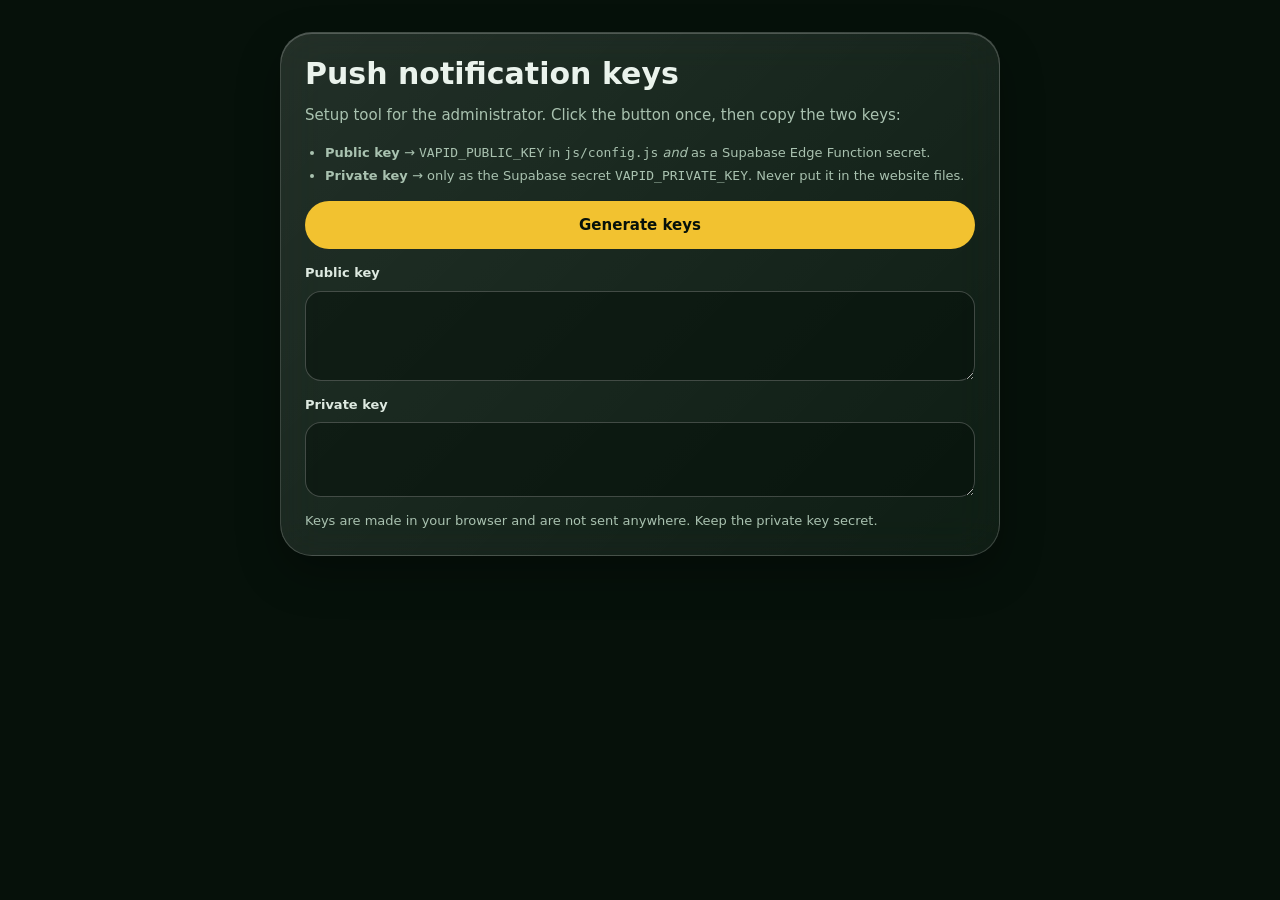
<file: public/tools/vapid.html>
<!doctype html>
<html lang="en">
<head>
<meta charset="utf-8">
<meta name="viewport" content="width=device-width, initial-scale=1">
<meta name="robots" content="noindex">
<title>Push notification keys · Senior UNO Values</title>
<link rel="stylesheet" href="../css/style.css">
</head>
<body style="padding: 32px 16px">
<main class="panel glass" style="max-width: 720px; margin: 0 auto">
  <h1 style="font-size: 30px">Push notification keys</h1>
  <p class="muted">Setup tool for the administrator. Click the button once, then copy the two keys:</p>
  <ul class="small muted" style="margin: 0; padding-left: 20px; line-height: 1.8">
    <li><b>Public key</b> → <code>VAPID_PUBLIC_KEY</code> in <code>js/config.js</code> <i>and</i> as a Supabase Edge Function secret.</li>
    <li><b>Private key</b> → only as the Supabase secret <code>VAPID_PRIVATE_KEY</code>. Never put it in the website files.</li>
  </ul>
  <button class="btn btn-gold" type="button" id="gen">Generate keys</button>
  <label class="label">Public key<textarea class="field" id="pub" readonly style="min-height: 90px"></textarea></label>
  <label class="label">Private key<textarea class="field" id="priv" readonly style="min-height: 60px"></textarea></label>
  <p class="small muted">Keys are made in your browser and are not sent anywhere. Keep the private key secret.</p>
</main>
<script>
function b64url(bytes) {
  let s = ''; bytes.forEach(function (b) { s += String.fromCharCode(b); });
  return btoa(s).replace(/\+/g, '-').replace(/\//g, '_').replace(/=+$/, '');
}
document.getElementById('gen').addEventListener('click', async function () {
  const kp = await crypto.subtle.generateKey({ name: 'ECDSA', namedCurve: 'P-256' }, true, ['sign', 'verify']);
  const raw = new Uint8Array(await crypto.subtle.exportKey('raw', kp.publicKey));
  const jwk = await crypto.subtle.exportKey('jwk', kp.privateKey);
  document.getElementById('pub').value = b64url(raw);
  document.getElementById('priv').value = jwk.d;
});
</script>
</body>
</html>
</file>
<file: public/css/style.css>
/* =====================================================================
   SENIOR UNO VALUES — shared styles (liquid glass, school colors)
   ===================================================================== */
:root {
  --bg: #06110A;
  --bg-2: #0B1A10;
  --text: #EAF3EC;
  --text-2: #CFE0D3;
  --muted: #A9C2B0;
  --muted-2: #8FA897;
  --green: #1F8A3F;
  --green-2: #126A2E;
  --leaf: #3FBF5F;
  --lime: #9BE04A;
  --gold: #F2C230;
  --orange: #F07A2A;
  --ao: #5FD37A; --so: #F2C230; --ro: #F59A4A; --no: #F06A6A;
  --glass-1: rgba(255,255,255,.13);
  --glass-2: rgba(255,255,255,.05);
  --line: rgba(255,255,255,.18);
  --radius: 28px;
  --font-display: 'Outfit', system-ui, sans-serif;
  --font-body: 'Plus Jakarta Sans', system-ui, sans-serif;
}

* { box-sizing: border-box; }
html { -webkit-text-size-adjust: 100%; }
html, body { overflow-x: hidden; }
@supports (overflow: clip) { html, body { overflow-x: clip; } }
body {
  margin: 0; background: var(--bg); color: var(--text);
  font-family: var(--font-body); font-size: 15px; line-height: 1.5;
  -webkit-font-smoothing: antialiased;
}
a { color: #B8EE7C; }
a:hover { color: var(--gold); }
img { max-width: 100%; }
h1, h2, h3 { font-family: var(--font-display); margin: 0; line-height: 1.1; }
p { margin: 0; }
button, input, select, textarea { font: inherit; color: inherit; }
:focus-visible { outline: 3px solid var(--gold); outline-offset: 2px; }
.sr-only { position: absolute; width: 1px; height: 1px; overflow: hidden; clip: rect(0 0 0 0); white-space: nowrap; }
[hidden] { display: none !important; }

/* ---------- Glass ---------- */
.glass {
  background: linear-gradient(135deg, var(--glass-1), var(--glass-2));
  border: 1px solid var(--line);
  box-shadow: inset 0 1px 0 rgba(255,255,255,.22), 0 18px 44px rgba(0,0,0,.3);
  backdrop-filter: blur(22px) saturate(150%);
  -webkit-backdrop-filter: blur(22px) saturate(150%);
}
/* Lighter look for low-power phones / reduced transparency */
@media (prefers-reduced-transparency: reduce) {
  .glass { backdrop-filter: none; -webkit-backdrop-filter: none; background: rgba(20,38,26,.94); }
}
html.lite .glass { backdrop-filter: none; -webkit-backdrop-filter: none; background: rgba(20,38,26,.94); }

.blob { position: absolute; border-radius: 50%; filter: blur(30px); pointer-events: none; z-index: 0; }
.blob.green { background: radial-gradient(circle, rgba(63,191,95,.3), transparent 65%); }
.blob.gold { background: radial-gradient(circle, rgba(242,194,48,.22), transparent 65%); }

.grad-text {
  background: linear-gradient(100deg, #3FBF5F 0%, #9BE04A 45%, #F2C230 100%);
  -webkit-background-clip: text; background-clip: text; color: transparent;
}
.eyebrow { font-size: 13px; font-weight: 700; letter-spacing: .14em; text-transform: uppercase; color: var(--lime); }
.muted { color: var(--muted); }
.small { font-size: 13px; }

/* ---------- Buttons ---------- */
.btn {
  display: inline-flex; align-items: center; justify-content: center; gap: 8px;
  min-height: 48px; padding: 0 24px; border-radius: 999px; border: none;
  font-weight: 700; font-size: 15px; text-decoration: none; cursor: pointer;
  transition: transform .15s ease, filter .15s ease, background .15s ease;
  white-space: nowrap;
}
.btn:hover { filter: brightness(1.08); }
.btn:active { transform: scale(.98); }
.btn:disabled { opacity: .5; cursor: not-allowed; filter: none; transform: none; }
.btn-primary { background: linear-gradient(135deg, var(--green), var(--green-2)); color: #fff; box-shadow: 0 10px 28px rgba(31,138,63,.4), inset 0 1px 0 rgba(255,255,255,.3); }
.btn-primary:hover { color: #fff; }
.btn-gold { background: var(--gold); color: #06110A; }
.btn-gold:hover { color: #06110A; }
.btn-light { background: rgba(255,255,255,.92); color: #06110A; }
.btn-light:hover { color: #06110A; }
.btn-ghost { background: rgba(255,255,255,.08); color: var(--text); border: 1px solid rgba(255,255,255,.22); }
.btn-ghost:hover { color: var(--text); }
.btn-warn { background: rgba(240,122,42,.14); color: #FFC29A; border: 1px solid rgba(240,122,42,.6); }
.btn-sm { min-height: 40px; padding: 0 16px; font-size: 13px; }
.btn-block { width: 100%; }
.icon-btn {
  width: 48px; height: 48px; border-radius: 50%; border: none; background: transparent;
  display: inline-flex; align-items: center; justify-content: center; color: #DDE9E0; cursor: pointer; position: relative; text-decoration: none;
}
.icon-btn.active { background: var(--gold); color: #06110A; }
.icon-btn .dot { position: absolute; top: 9px; right: 10px; width: 10px; height: 10px; border-radius: 50%; background: var(--orange); border: 2px solid var(--bg-2); }

/* ---------- Pills / badges ---------- */
.pill { display: inline-flex; align-items: center; gap: 6px; padding: 6px 12px; border-radius: 999px; font-size: 12px; font-weight: 700; white-space: nowrap; }
.pill.open { background: rgba(95,211,122,.16); color: #A6F0B6; }
.pill.closed { background: rgba(255,255,255,.1); color: #C9D6CD; }
.pill.warn { background: rgba(240,122,42,.18); color: #FFB98A; }
.pill.gold { background: rgba(242,194,48,.18); color: #F7D671; }
.badge {
  display: inline-flex; align-items: center; justify-content: center; min-width: 48px; height: 32px; padding: 0 10px;
  border-radius: 999px; font-family: var(--font-display); font-weight: 800; font-size: 15px; color: #06110A;
}
.badge.sm { min-width: 38px; height: 26px; font-size: 13px; }
.badge.AO { background: var(--ao); } .badge.SO { background: var(--so); }
.badge.RO { background: var(--ro); } .badge.NO { background: var(--no); }
.badge.none { background: rgba(255,255,255,.1); color: var(--muted); }
.t-AO { color: #6BDD86; } .t-SO { color: #F5CF4E; } .t-RO { color: #F7A35C; } .t-NO { color: #F48A8A; }

/* ---------- Forms ---------- */
.field {
  width: 100%; height: 52px; border-radius: 16px; border: 1px solid rgba(255,255,255,.22);
  background: rgba(4,14,8,.5); color: #fff; padding: 0 16px; font-size: 15px;
}
textarea.field { height: auto; min-height: 160px; padding: 14px 16px; resize: vertical; line-height: 1.5; }
select.field { appearance: none; background-image: linear-gradient(45deg, transparent 50%, #A9C2B0 50%), linear-gradient(135deg, #A9C2B0 50%, transparent 50%); background-position: calc(100% - 22px) 22px, calc(100% - 16px) 22px; background-size: 6px 6px; background-repeat: no-repeat; }
select.field option { background: #0B1A10; }
.field::placeholder { color: #8FA897; }
.field.code { font-family: var(--font-display); font-size: 20px; font-weight: 700; letter-spacing: .22em; text-transform: uppercase; }
.label { display: flex; flex-direction: column; gap: 8px; font-size: 13px; font-weight: 600; color: #DDE9E0; }
.form-error { padding: 12px 14px; border-radius: 14px; background: rgba(240,106,106,.14); border: 1px solid rgba(240,106,106,.45); color: #FFD0D0; font-size: 14px; }
.form-ok { padding: 12px 14px; border-radius: 14px; background: rgba(95,211,122,.14); border: 1px solid rgba(95,211,122,.4); color: #CFF3D8; font-size: 14px; }
.note { display: flex; gap: 12px; align-items: flex-start; padding: 14px; border-radius: 18px; background: rgba(242,194,48,.1); border: 1px solid rgba(242,194,48,.3); font-size: 13px; color: #EADFB8; }

/* ---------- Toast & modal ---------- */
#toasts { position: fixed; left: 50%; bottom: 96px; transform: translateX(-50%); z-index: 100; display: flex; flex-direction: column; gap: 8px; align-items: center; pointer-events: none; }
.toast { pointer-events: auto; padding: 12px 18px; border-radius: 999px; font-size: 14px; font-weight: 600; max-width: 92vw; animation: toastIn .25s ease; background: rgba(16,34,22,.92); border: 1px solid var(--line); box-shadow: 0 10px 30px rgba(0,0,0,.4); }
.toast.error { border-color: rgba(240,106,106,.6); color: #FFD0D0; }
@keyframes toastIn { from { opacity: 0; transform: translateY(10px); } }
.modal-back { position: fixed; inset: 0; z-index: 90; background: rgba(2,8,4,.6); display: flex; align-items: center; justify-content: center; padding: 16px; }
.modal { width: min(640px, 100%); max-height: 90vh; overflow: auto; border-radius: 32px; padding: 26px; display: flex; flex-direction: column; gap: 16px; background: rgba(14,30,20,.96); }
.modal header { display: flex; justify-content: space-between; align-items: center; gap: 10px; }

/* =====================================================================
   OPENING ANIMATION
   ===================================================================== */
#intro {
  position: fixed; inset: 0; z-index: 200; overflow: hidden;
  background: radial-gradient(ellipse at 50% 45%, #0B1F12 0%, #050B07 70%);
  display: flex; align-items: center; justify-content: center;
  transition: opacity .9s ease;
}
#intro.done { opacity: 0; pointer-events: none; }
#intro .stage { display: flex; flex-direction: column; align-items: center; gap: 30px; padding: 0 20px; text-align: center; animation: introOut .9s ease 6.4s forwards; }
#intro .em { position: relative; width: clamp(150px, 26vw, 230px); aspect-ratio: 1; display: flex; align-items: center; justify-content: center; opacity: 0; animation: emIn 1.2s cubic-bezier(.2,.8,.2,1) .5s forwards; }
#intro .em img { position: relative; width: 92%; height: 92%; object-fit: contain; }
#intro .glow { position: absolute; inset: -40px; border-radius: 50%; background: radial-gradient(circle, rgba(155,224,74,.35), transparent 62%); animation: pulse 2.6s ease-in-out infinite; }
#intro .ring { position: absolute; inset: -26px; border-radius: 50%;
  background: conic-gradient(from 0deg, transparent 0deg, #3FBF5F 60deg, #F2C230 110deg, transparent 170deg, transparent 360deg);
  -webkit-mask: radial-gradient(circle, transparent 61%, #000 62%, #000 66%, transparent 67%);
  mask: radial-gradient(circle, transparent 61%, #000 62%, #000 66%, transparent 67%);
  animation: spin 2.6s linear infinite; }
#intro .tag-wrap { position: relative; padding: 6px 10px; }
/* Tagline: formal all-caps serif. A soft gold shine runs through the letters
   themselves (no box of light behind the text). */
#intro .tag {
  font-family: 'Cinzel', 'Times New Roman', serif; font-weight: 600; text-transform: uppercase;
  font-size: clamp(17px, 2.5vw, 30px); letter-spacing: .14em; line-height: 1.3;
  background: linear-gradient(100deg, #F3F8F4 0%, #F3F8F4 42%, #FFE69A 48%, #F2C230 50%, #FFE69A 52%, #F3F8F4 58%, #F3F8F4 100%);
  background-size: 300% 100%; background-position: 100% 0;
  -webkit-background-clip: text; background-clip: text; color: transparent;
  filter: drop-shadow(0 0 14px rgba(242,194,48,.18));
  clip-path: inset(0 100% 0 0);
  animation: tagIn 1.6s cubic-bezier(.6,0,.2,1) 1.7s forwards, shine 2.6s ease-in-out 2.2s forwards;
}
/* Core values: one slow, continuous left-to-right reveal with a soft edge. */
#intro .values {
  display: flex; flex-wrap: wrap; justify-content: center; align-items: center; gap: 8px 16px;
  font-family: 'Cinzel', 'Times New Roman', serif; font-size: clamp(11px, 1.2vw, 15px); font-weight: 600; letter-spacing: .24em; color: var(--lime);
  -webkit-mask-image: linear-gradient(90deg, #000 0%, #000 40%, transparent 60%, transparent 100%);
  mask-image: linear-gradient(90deg, #000 0%, #000 40%, transparent 60%, transparent 100%);
  -webkit-mask-size: 300% 100%; mask-size: 300% 100%;
  -webkit-mask-position: 100% 0; mask-position: 100% 0;
  -webkit-mask-repeat: no-repeat; mask-repeat: no-repeat;
  animation: valuesIn 3.2s cubic-bezier(.45,0,.25,1) 3.0s forwards;
}
#intro .values i { font-style: normal; color: #4E6B55; }
#intro .values .last { color: var(--gold); }
#intro .skip { position: absolute; right: 24px; bottom: 24px; }
@keyframes emIn { from { opacity: 0; transform: scale(.72); } to { opacity: 1; transform: scale(1); } }
@keyframes spin { to { transform: rotate(360deg); } }
@keyframes pulse { 0%, 100% { opacity: .35; } 50% { opacity: .8; } }
@keyframes tagIn { to { clip-path: inset(0 -5% 0 0); } }
@keyframes shine { from { background-position: 100% 0; } to { background-position: 0% 0; } }
@keyframes valuesIn { from { -webkit-mask-position: 100% 0; mask-position: 100% 0; } to { -webkit-mask-position: 0% 0; mask-position: 0% 0; } }
@keyframes introOut { to { opacity: 0; transform: scale(1.03); } }

/* =====================================================================
   PAGE-CHANGE LOADER (js/loader.js)
   ===================================================================== */
html.su-loading, html.su-loading body { background: #0A0C0B; }
html.su-loading body > * { visibility: hidden; }
#su-loader { position: fixed; inset: 0; z-index: 300; background: #0A0C0B; display: flex; flex-direction: column; align-items: center; justify-content: center; gap: 18px; padding: 0 20px; text-align: center; }
#su-loader.leave { opacity: 0; animation: ldFadeIn .35s ease forwards; }
#su-loader.leave > * { display: none; }
#su-loader.out { animation: ldFadeOut .7s ease forwards; }
#su-loader .ld-em { position: relative; width: 74px; height: 74px; opacity: 0; transform: scale(.9); }
#su-loader .ld-em img { position: relative; width: 100%; height: 100%; object-fit: contain; }
#su-loader .ld-glow { position: absolute; inset: -26px; border-radius: 50%; background: radial-gradient(circle, rgba(155,224,74,.28), transparent 65%); }
#su-loader.play .ld-em { animation: ldEmblem 2.9s ease-in-out .35s forwards; }
/* The beam of light: the text is only visible where the light passes. */
#su-loader .ld-text, #su-loader .ld-sub {
  background: linear-gradient(90deg, transparent 0%, transparent 30%, rgba(120,140,128,.55) 38%, #FFFFFF 47%, #FFFFFF 51%, rgba(120,140,128,.55) 62%, transparent 70%, transparent 100%);
  background-size: 320% 100%; background-position: 100% 0; background-repeat: no-repeat;
  -webkit-background-clip: text; background-clip: text; color: transparent;
}
#su-loader .ld-text { font-weight: 700; font-size: clamp(15px, 1.7vw, 20px); line-height: 1.45; }
#su-loader .ld-sub { font-size: clamp(10px, 1vw, 12px); font-weight: 700; letter-spacing: .24em;
  background-image: linear-gradient(90deg, transparent 0%, transparent 30%, rgba(155,224,74,.45) 38%, #C9F28F 47%, #F2C230 51%, rgba(155,224,74,.45) 62%, transparent 70%, transparent 100%); }
#su-loader.play .ld-text { animation: ldBeam 3s cubic-bezier(.45,0,.35,1) .15s forwards; }
#su-loader.play .ld-sub { animation: ldBeam 3s cubic-bezier(.45,0,.35,1) .4s forwards; }
@keyframes ldBeam { from { background-position: 100% 0; } to { background-position: 0% 0; } }
@keyframes ldEmblem { 0% { opacity: 0; transform: scale(.9); } 35%, 62% { opacity: 1; transform: scale(1); } 100% { opacity: 0; transform: scale(1.04); } }
@keyframes ldFadeIn { to { opacity: 1; } }
@keyframes ldFadeOut { to { opacity: 0; visibility: hidden; } }

/* Hero reveal after the intro */
.reveal { opacity: 0; transform: translateY(30px); }
body.revealed .reveal { animation: rise .9s cubic-bezier(.2,.8,.2,1) forwards; }
body.revealed .reveal.d1 { animation-delay: .15s; }
body.revealed .reveal.d2 { animation-delay: .3s; }
body.revealed .reveal.d3 { animation-delay: .45s; }
@keyframes rise { to { opacity: 1; transform: none; } }
@media (prefers-reduced-motion: reduce) {
  #intro { display: none; }
  .reveal { opacity: 1; transform: none; }
  * { animation-duration: .01ms !important; transition-duration: .01ms !important; }
}

/* =====================================================================
   LANDING PAGE
   ===================================================================== */
.hero { position: relative; min-height: 100svh; padding: 24px clamp(14px, 4vw, 56px) 56px; display: flex; flex-direction: column; overflow: hidden; }
.hero-slides { position: absolute; inset: 0; z-index: 0; }
.hero-slides div { position: absolute; inset: 0; background-size: cover; background-position: center 40%; opacity: 0; transition: opacity 1.6s ease; transform: scale(1.08); }
.hero-slides div.on { opacity: 1; animation: kenburns 9s ease-out forwards; }
.hero-slides::after { content: ""; position: absolute; inset: 0; background: linear-gradient(180deg, rgba(4,14,8,.55) 0%, rgba(4,14,8,.72) 55%, #06110A 100%); }
@keyframes kenburns { from { transform: scale(1.08); } to { transform: scale(1); } }
.topnav { position: relative; z-index: 2; display: flex; flex-wrap: wrap; align-items: center; justify-content: space-between; gap: 10px; padding: 8px 10px 8px 12px; border-radius: 999px; max-width: 1240px; width: 100%; margin: 0 auto; }
.brand { display: flex; align-items: center; gap: 12px; text-decoration: none; color: var(--text); }
.brand img { width: 44px; height: 44px; object-fit: contain; }
.brand b { font-family: var(--font-display); font-weight: 800; font-size: 17px; letter-spacing: .02em; display: block; line-height: 1.1; }
.brand small { font-size: 11px; color: var(--muted); }
.topnav .links { display: flex; flex-wrap: wrap; align-items: center; gap: 4px; }
.topnav .links a.nl { color: #DDE9E0; text-decoration: none; font-size: 14px; font-weight: 600; padding: 10px 16px; border-radius: 999px; }
.topnav .links a.nl:hover { background: rgba(255,255,255,.1); }
@media (max-width: 720px) { .topnav .links a.nl { display: none; } }
.hero-body { position: relative; z-index: 1; flex: 1; display: flex; flex-direction: column; align-items: center; justify-content: center; text-align: center; padding-top: 56px; gap: 14px; }
.hero h1 { font-weight: 900; line-height: .9; letter-spacing: -.02em; display: flex; flex-direction: column; align-items: center; }
.hero h1 .big { font-size: clamp(40px, 13vw, 168px); white-space: nowrap; }
.hero h1 .sub { font-size: clamp(28px, 4.6vw, 64px); letter-spacing: .32em; padding-left: .32em; color: #fff; margin-top: 10px; }
.hero .bar { width: 96px; height: 3px; border-radius: 3px; background: linear-gradient(90deg, #3FBF5F, #F2C230); margin: 8px 0 2px; }
.hero .dots { position: relative; z-index: 1; display: flex; justify-content: center; gap: 8px; margin-top: 36px; }
.hero .dots button { width: 8px; height: 8px; padding: 0; border: none; border-radius: 8px; background: rgba(255,255,255,.45); cursor: pointer; transition: width .3s; }
.hero .dots button.on { width: 28px; background: var(--gold); }

.section { position: relative; overflow-x: clip; max-width: 1240px; margin: 0 auto; padding: 88px clamp(14px, 4vw, 56px); }
.section h2 { font-size: clamp(30px, 4vw, 46px); font-weight: 800; }
.grid-auto { display: grid; grid-template-columns: repeat(auto-fit, minmax(240px, 1fr)); gap: 18px; }
.step { border-radius: var(--radius); padding: 26px; display: flex; flex-direction: column; gap: 10px; position: relative; z-index: 1; }
.step .num { font-family: var(--font-display); font-size: 44px; font-weight: 800; color: var(--lime); line-height: 1; }
.step h3 { font-size: 19px; font-weight: 700; font-family: var(--font-body); }
.step p { color: #B7C9BC; font-size: 14px; }
.scale-card { border-radius: 24px; padding: 20px; }
.scale-card b { font-family: var(--font-display); font-size: 46px; font-weight: 900; line-height: 1; display: block; }
.photo { height: 300px; border-radius: var(--radius); border: 1px solid rgba(255,255,255,.15); background-size: cover; background-position: center; }
.person { border-radius: 32px; padding: 14px; display: flex; flex-direction: column; gap: 16px; position: relative; z-index: 1; }
.person img { width: 100%; aspect-ratio: 4 / 3.4; object-fit: cover; border-radius: 22px; }
.person .role { font-size: 12px; font-weight: 700; letter-spacing: .14em; color: var(--gold); text-transform: uppercase; }
.person h3 { font-size: 24px; font-weight: 700; margin-top: 6px; }
.footer { border-radius: 40px 40px 0 0; border-bottom: none; padding: 56px clamp(14px, 4vw, 56px) 28px; }
.footer .cols { max-width: 1240px; margin: 0 auto; display: flex; flex-wrap: wrap; gap: 36px; justify-content: space-between; }
.footer a { color: #B7C9BC; text-decoration: none; }
.footer a:hover { color: var(--gold); }
.footer .base { max-width: 1240px; margin: 36px auto 0; padding-top: 20px; border-top: 1px solid rgba(255,255,255,.12); display: flex; flex-wrap: wrap; justify-content: space-between; gap: 10px; font-size: 13px; color: var(--muted-2); }

/* ---------- Hero-style photo sections (action + team) ---------- */
.photo-hero { position: relative; min-height: 100svh; overflow: hidden; display: flex; flex-direction: column; justify-content: center; gap: 40px; padding: 110px clamp(14px, 4vw, 56px) 72px; }
.ph-slides { position: absolute; inset: 0; z-index: 0; }
.ph-slides div { position: absolute; inset: 0; background-size: cover; background-position: center; opacity: 0; transition: opacity 1.4s ease; transform: scale(1.06); }
.ph-slides div.on { opacity: 1; animation: kenburns 9s ease-out forwards; }
.ph-slides::after { content: ""; position: absolute; inset: 0;
  background: linear-gradient(180deg, #06110A 0%, rgba(4,14,8,.55) 22%, rgba(4,14,8,.62) 60%, #06110A 100%); }
.team-hero .ph-slides::after { background: linear-gradient(180deg, #06110A 0%, rgba(4,14,8,.78) 25%, rgba(4,14,8,.86) 70%, #06110A 100%); }
.ph-body { position: relative; z-index: 1; display: flex; flex-direction: column; align-items: center; text-align: center; gap: 14px; }
.hero-title { font-weight: 900; line-height: .9; letter-spacing: -.02em; display: flex; flex-direction: column; align-items: center; }
.hero-title .big { font-size: clamp(40px, 10vw, 140px); white-space: nowrap; }
.hero-title .sub { font-size: clamp(20px, 3.6vw, 50px); letter-spacing: .3em; padding-left: .3em; color: #fff; margin-top: 12px; }
.photo-hero .bar { width: 96px; height: 3px; border-radius: 3px; background: linear-gradient(90deg, #3FBF5F, #F2C230); }
.photo-hero .lede { font-size: clamp(16px, 1.5vw, 20px); color: #E3EFE6; max-width: 620px; }
.thumbs { position: relative; z-index: 1; display: grid; grid-template-columns: repeat(3, minmax(0, 1fr)); gap: 14px; max-width: 980px; width: 100%; margin: 0 auto; }
.thumb { display: flex; align-items: center; gap: 12px; padding: 10px; border-radius: 24px; color: var(--text); cursor: pointer; text-align: left; transition: transform .2s ease, border-color .2s ease; }
.thumb:hover { transform: translateY(-2px); }
.thumb.on { border-color: rgba(242,194,48,.75); box-shadow: inset 0 1px 0 rgba(255,255,255,.25), 0 0 0 1px rgba(242,194,48,.5), 0 18px 44px rgba(0,0,0,.35); }
.thumb .img { flex: none; width: 76px; height: 60px; border-radius: 16px; background-size: cover; background-position: center; }
.thumb .lbl { display: flex; flex-direction: column; min-width: 0; }
.thumb .lbl b { font-size: 15px; }
.thumb .lbl small { font-size: 12px; color: var(--muted); }
.team-grid { position: relative; z-index: 1; display: grid; grid-template-columns: repeat(3, minmax(0, 1fr)); gap: 20px; max-width: 1180px; width: 100%; margin: 0 auto; align-items: stretch; }
.team-grid .devs { padding: 28px; gap: 16px; }
.team-grid .devs ul { margin: 0; padding: 0; list-style: none; display: grid; grid-template-columns: repeat(2, minmax(0, 1fr)); gap: 12px 16px; font-size: 14px; color: #DDE9E0; }
@media (max-width: 900px) {
  .team-grid { grid-template-columns: minmax(0, 1fr); max-width: 460px; }
  .thumbs { grid-template-columns: minmax(0, 1fr); max-width: 420px; }
  .photo-hero { min-height: auto; padding-top: 90px; }
}

/* =====================================================================
   LOGIN
   ===================================================================== */
.auth-page { min-height: 100svh; position: relative; overflow: hidden; display: flex; align-items: center; justify-content: center; gap: 48px 80px; flex-wrap: wrap; padding: 32px clamp(14px, 6vw, 120px);
  background-image: linear-gradient(110deg, rgba(4,14,8,.9) 0%, rgba(4,14,8,.6) 55%, rgba(4,14,8,.8) 100%), url(../assets/nursing.jpg); background-size: cover; background-position: center; }
.auth-brand { position: relative; z-index: 1; max-width: 540px; display: flex; flex-direction: column; gap: 14px; }
.auth-brand h1 { font-weight: 900; font-size: clamp(54px, 7vw, 84px); line-height: .92; letter-spacing: -.02em; }
.auth-card { position: relative; z-index: 1; width: min(460px, 100%); border-radius: 36px; padding: clamp(22px, 4vw, 36px); display: flex; flex-direction: column; gap: 16px; }
.seg { display: flex; padding: 5px; border-radius: 999px; background: rgba(4,14,8,.5); border: 1px solid rgba(255,255,255,.12); }
.seg button { flex: 1; height: 44px; border: none; border-radius: 999px; background: transparent; color: #DDE9E0; font-weight: 700; font-size: 14px; cursor: pointer; }
.seg button[aria-selected="true"] { background: var(--gold); color: #06110A; }

/* =====================================================================
   APP SHELL
   ===================================================================== */
.app { min-height: 100svh; position: relative; overflow-x: hidden; padding: 20px clamp(10px, 3vw, 32px) 110px;
  background-image: linear-gradient(180deg, rgba(4,14,8,.84), rgba(4,14,8,.93)), url(../assets/assembly.jpg); background-size: cover; background-position: center; background-attachment: fixed; }
.app-inner { position: relative; z-index: 1; display: flex; gap: 20px; max-width: 1400px; margin: 0 auto; }
.rail { position: sticky; top: 20px; flex: none; width: 72px; border-radius: 36px; padding: 14px 0; display: flex; flex-direction: column; align-items: center; gap: 10px; align-self: flex-start; }
.rail img { width: 44px; height: 44px; object-fit: contain; margin-bottom: 8px; }
.main { flex: 1; min-width: 0; display: flex; flex-direction: column; gap: 20px; }
#view { display: flex; flex-direction: column; gap: 20px; min-width: 0; }
.topbar { display: flex; flex-wrap: wrap; align-items: center; justify-content: space-between; gap: 12px; }
.tabs { display: flex; flex-wrap: wrap; gap: 6px; padding: 5px; border-radius: 999px; }
.tabs a { padding: 10px 18px; border-radius: 999px; color: #DDE9E0; text-decoration: none; font-weight: 600; font-size: 14px; }
.tabs a.active { background: #EAF3EC; color: #06110A; font-weight: 700; }
.me { display: flex; align-items: center; gap: 10px; padding: 6px 6px 6px 16px; border-radius: 999px; text-decoration: none; color: var(--text); }
.me .who { display: flex; flex-direction: column; line-height: 1.2; text-align: right; }
.me .who b { font-size: 14px; } .me .who span { font-size: 11px; color: var(--muted); }
.avatar { width: 40px; height: 40px; border-radius: 50%; background: linear-gradient(135deg, #3FBF5F, #F2C230); color: #06110A; display: flex; align-items: center; justify-content: center; font-weight: 800; flex: none; }
.bottombar { display: none; }
@media (max-width: 820px) {
  .rail, .tabs { display: none; }
  .me .who { display: none; }
  .bottombar { display: flex; position: fixed; z-index: 50; left: 12px; right: 12px; bottom: 14px; height: 66px; border-radius: 999px; align-items: center; justify-content: space-around; }
  .app { background-attachment: scroll; }
}

.page-head { display: flex; flex-wrap: wrap; align-items: flex-end; justify-content: space-between; gap: 22px 48px; padding: 4px; }
.page-head h1 { font-size: clamp(34px, 4.4vw, 56px); font-weight: 800; line-height: 1; margin-top: 6px; }
.stats { display: flex; flex-wrap: wrap; gap: 36px; }
.stat .k { font-size: 13px; color: var(--muted); }
.stat .v { font-family: var(--font-display); font-size: clamp(38px, 4vw, 52px); font-weight: 700; line-height: 1.05; }
.stat .v small { font-size: 22px; color: var(--muted); }
.row { display: flex; flex-wrap: wrap; gap: 20px; }
.panel { border-radius: 32px; padding: 24px; display: flex; flex-direction: column; gap: 14px; min-width: 0; }
.panel h2 { font-size: 21px; font-weight: 700; }
.panel-head { display: flex; flex-wrap: wrap; justify-content: space-between; align-items: center; gap: 10px; }
.cards { display: grid; grid-template-columns: repeat(auto-fill, minmax(280px, 1fr)); gap: 18px; }
.sec-card { border-radius: 30px; padding: 22px; display: flex; flex-direction: column; gap: 14px; }
.progress { height: 8px; border-radius: 8px; background: rgba(255,255,255,.12); overflow: hidden; }
.progress > span { display: block; height: 100%; border-radius: 8px; background: linear-gradient(90deg, #3FBF5F, #9BE04A); transition: width .4s; }
.progress.full > span { background: linear-gradient(90deg, #3FBF5F, #F2C230); }
.empty { text-align: center; padding: 40px 20px; color: var(--muted); }
.notif { display: flex; gap: 12px; padding: 12px; border-radius: 18px; background: rgba(255,255,255,.06); text-decoration: none; color: var(--text); }
.notif:hover { background: rgba(255,255,255,.1); color: var(--text); }
.notif .d { flex: none; width: 10px; height: 10px; border-radius: 50%; margin-top: 6px; background: var(--lime); }
.notif.read { opacity: .65; } .notif.read .d { background: rgba(255,255,255,.3); }
.notif .when { color: var(--muted-2); font-size: 12px; }
.spinner { width: 34px; height: 34px; border-radius: 50%; border: 3px solid rgba(255,255,255,.15); border-top-color: var(--gold); animation: spin 1s linear infinite; margin: 60px auto; }

/* ---------- Rating sheet ---------- */
.legend { display: flex; flex-wrap: wrap; gap: 14px; font-size: 12px; color: var(--text-2); }
.legend b { font-family: var(--font-display); }
.rate-head, .rate-row { display: grid; grid-template-columns: minmax(180px, 1.3fr) repeat(4, minmax(150px, 1fr)) 130px; gap: 10px; align-items: center; }
.rate-head { padding: 10px 14px; font-size: 12px; font-weight: 700; letter-spacing: .08em; text-transform: uppercase; color: var(--muted); }
.rate-row { padding: 10px 14px; border-radius: 20px; margin: 3px 0; background: rgba(255,255,255,.04); }
.rate-row.todo { background: rgba(242,194,48,.06); box-shadow: inset 3px 0 0 var(--gold); }
.stu { display: flex; align-items: center; gap: 10px; min-width: 0; }
.stu .n { flex: none; width: 34px; height: 34px; border-radius: 50%; background: rgba(255,255,255,.1); display: flex; align-items: center; justify-content: center; font-size: 12px; font-weight: 700; }
.stu .nm { font-size: 14px; font-weight: 600; overflow: hidden; text-overflow: ellipsis; white-space: nowrap; }
.cv-label { display: none; font-size: 13px; font-weight: 700; }
.segm { display: flex; gap: 4px; padding: 4px; border-radius: 14px; background: rgba(4,14,8,.45); border: 1px solid rgba(255,255,255,.1); }
.segm button { flex: 1; min-width: 0; height: 40px; border: none; border-radius: 10px; background: transparent; color: #B7C9BC; font-family: var(--font-display); font-weight: 800; font-size: 14px; cursor: pointer; transition: background .12s; }
.segm button:hover:not(:disabled) { background: rgba(255,255,255,.08); }
.segm button[aria-checked="true"] { color: #06110A; box-shadow: 0 4px 14px rgba(0,0,0,.3); }
.segm button[aria-checked="true"].AO { background: var(--ao); }
.segm button[aria-checked="true"].SO { background: var(--so); }
.segm button[aria-checked="true"].RO { background: var(--ro); }
.segm button[aria-checked="true"].NO { background: var(--no); }
.segm button:disabled { cursor: not-allowed; opacity: .7; }
.live { display: flex; align-items: center; justify-content: flex-end; gap: 10px; }
.live .num { font-family: var(--font-display); color: var(--text-2); }
@media (max-width: 1100px) {
  .rate-head { display: none; }
  .rate-row { grid-template-columns: 1fr 1fr; padding: 16px; gap: 12px; border-radius: 24px; }
  .rate-row .stu { grid-column: 1 / 2; }
  .rate-row .live { grid-column: 2 / 3; grid-row: 1; }
  .cv-label { display: block; margin-bottom: 6px; }
}
@media (max-width: 560px) {
  .rate-row { grid-template-columns: 1fr auto; }
  .rate-row .cv { grid-column: 1 / -1; }
  .segm button { height: 46px; font-size: 16px; }
}
.lead-grid { display: grid; grid-template-columns: repeat(auto-fit, minmax(170px, 1fr)); gap: 12px; }
.lead { display: flex; flex-direction: column; gap: 2px; padding: 16px; border-radius: 22px; background: rgba(255,255,255,.06); border: 1px solid rgba(255,255,255,.12); }
.lead.first { background: linear-gradient(135deg, rgba(242,194,48,.25), rgba(242,194,48,.06)); border-color: rgba(242,194,48,.5); }
.lead .sc { font-family: var(--font-display); font-size: 28px; font-weight: 700; line-height: 1.1; }

/* ---------- Tables (standings, admin) ---------- */
.table-wrap { overflow-x: auto; }
.tbl { width: 100%; border-collapse: separate; border-spacing: 0 4px; min-width: 720px; }
.tbl th { text-align: left; padding: 8px 12px; font-size: 12px; font-weight: 700; letter-spacing: .08em; text-transform: uppercase; color: var(--muted); }
.tbl td { padding: 12px; background: rgba(255,255,255,.04); }
.tbl td:first-child { border-radius: 16px 0 0 16px; } .tbl td:last-child { border-radius: 0 16px 16px 0; }
.tbl tr.top td { background: rgba(242,194,48,.1); }
.tbl .num { font-family: var(--font-display); font-size: 16px; }
.code-box { display: flex; align-items: center; justify-content: center; padding: 22px 10px; border-radius: 24px; background: rgba(4,14,8,.55); border: 1px dashed rgba(242,194,48,.5); }
.code-box span { font-family: var(--font-display); font-size: clamp(40px, 5vw, 52px); font-weight: 800; letter-spacing: .14em; color: var(--gold); }
.chips { display: flex; flex-wrap: wrap; gap: 6px; }
.chip { padding: 6px 12px; border-radius: 999px; background: rgba(255,255,255,.08); font-size: 12px; color: #B7C9BC; }
.chip.ok { background: rgba(95,211,122,.14); color: var(--text); }
.chip.off { background: rgba(240,122,42,.14); color: #FFC29A; }
.opt { display: flex; align-items: center; gap: 12px; min-height: 52px; padding: 0 16px; border-radius: 18px; border: 1px solid rgba(255,255,255,.16); background: rgba(255,255,255,.06); color: var(--text); font-size: 14px; font-weight: 600; text-align: left; cursor: pointer; width: 100%; }
.opt:hover { background: rgba(255,255,255,.1); }
.tie-banner { border-radius: 32px; padding: 24px; display: flex; flex-wrap: wrap; align-items: center; gap: 18px; background: linear-gradient(135deg, rgba(242,194,48,.2), rgba(242,194,48,.05)); border: 1px solid rgba(242,194,48,.45); }
.tie-banner .ico { flex: none; width: 56px; height: 56px; border-radius: 18px; background: var(--gold); display: flex; align-items: center; justify-content: center; color: #06110A; }
.cand { display: flex; align-items: center; justify-content: space-between; gap: 12px; padding: 16px; border-radius: 22px; background: rgba(255,255,255,.06); border: 1px solid rgba(255,255,255,.12); cursor: pointer; width: 100%; text-align: left; color: var(--text); }
.cand[aria-checked="true"] { background: rgba(242,194,48,.16); border-color: var(--gold); }
.list-table { width: 100%; border-collapse: collapse; font-size: 14px; }
.list-table td, .list-table th { padding: 8px 10px; border-bottom: 1px solid rgba(255,255,255,.08); text-align: left; }
.list-table th { font-size: 12px; color: var(--muted); text-transform: uppercase; letter-spacing: .06em; }

/* =====================================================================
   MOTION — scroll reveals, page entrances and hover effects
   (only transform/opacity, so it stays smooth on phones)
   ===================================================================== */
:root { --ease-out: cubic-bezier(.2,.8,.2,1); }

/* Scroll reveal (landing page). js/motion.js adds .in when visible. */
[data-anim] { opacity: 0; transition: opacity .9s var(--ease-out), transform .9s var(--ease-out); transition-delay: var(--d, 0ms); will-change: opacity, transform; }
[data-anim="up"] { transform: translateY(34px); }
[data-anim="left"] { transform: translateX(-40px); }
[data-anim="right"] { transform: translateX(40px); }
[data-anim="zoom"] { transform: scale(.88); }
[data-anim].in { opacity: 1; transform: none; }
html.no-motion-js [data-anim] { opacity: 1; transform: none; }

/* Hover: cards lift, photos zoom gently */
.step, .person, .sec-card, .scale-card, .lead, .thumb, .panel.lift { transition: opacity .9s var(--ease-out), transform .35s var(--ease-out), box-shadow .35s ease, border-color .35s ease; transition-delay: var(--d, 0ms); }
.step.in:hover, .person.in:hover, .scale-card.in:hover, .sec-card:hover, .lead:hover {
  transform: translateY(-6px); transition-delay: 0ms;
  box-shadow: inset 0 1px 0 rgba(255,255,255,.25), 0 26px 60px rgba(0,0,0,.45), 0 0 0 1px rgba(155,224,74,.25);
}
.person img { transition: transform .8s var(--ease-out); }
.person:hover img { transform: scale(1.04); }
.person { overflow: hidden; }
.step .num { transition: transform .4s var(--ease-out); display: inline-block; }
.step:hover .num { transform: translateX(6px); }

/* Buttons: a light sheen passes over on hover */
.btn-primary, .btn-gold { position: relative; overflow: hidden; isolation: isolate; }
.btn-primary::after, .btn-gold::after {
  content: ""; position: absolute; inset: 0; z-index: -1; pointer-events: none;
  background: linear-gradient(110deg, transparent 30%, rgba(255,255,255,.35) 50%, transparent 70%);
  transform: translateX(-120%); transition: transform .7s var(--ease-out);
}
.btn-primary:hover::after, .btn-gold:hover::after { transform: translateX(120%); }
.icon-btn { transition: background .2s ease, transform .2s var(--ease-out); }
.icon-btn:hover { transform: scale(1.08); }
.tabs a { transition: background .25s ease, color .25s ease; }
.tabs a:not(.active):hover { background: rgba(255,255,255,.1); }

/* Login page entrance */
.auth-brand { animation: slideInL 1s var(--ease-out) .1s backwards; }
.auth-card { animation: slideInR 1s var(--ease-out) .25s backwards; }
.auth-card form:not([hidden]) { animation: fadeUp .45s var(--ease-out) backwards; }
@keyframes slideInL { from { opacity: 0; transform: translateX(-48px); } }
@keyframes slideInR { from { opacity: 0; transform: translateX(48px) scale(.98); } }

/* App: each screen slides in, its parts one after another */
#view > * { animation: fadeUp .6s var(--ease-out) backwards; }
#view > *:nth-child(2) { animation-delay: .07s; }
#view > *:nth-child(3) { animation-delay: .14s; }
#view > *:nth-child(4) { animation-delay: .21s; }
#view > *:nth-child(n+5) { animation-delay: .28s; }
.cards > *, .lead-grid > *, .chips > *, .row > .panel > .notif { animation: fadeUp .55s var(--ease-out) backwards; }
.cards > *:nth-child(1) { animation-delay: .15s; } .cards > *:nth-child(2) { animation-delay: .22s; }
.cards > *:nth-child(3) { animation-delay: .29s; } .cards > *:nth-child(4) { animation-delay: .36s; }
.cards > *:nth-child(5) { animation-delay: .43s; } .cards > *:nth-child(n+6) { animation-delay: .5s; }
.rate-row, .tbl tbody tr { animation: fadeUp .5s var(--ease-out) backwards; }
.rate-row:nth-child(2), .tbl tbody tr:nth-child(2) { animation-delay: .04s; }
.rate-row:nth-child(3), .tbl tbody tr:nth-child(3) { animation-delay: .08s; }
.rate-row:nth-child(4), .tbl tbody tr:nth-child(4) { animation-delay: .12s; }
.rate-row:nth-child(5), .tbl tbody tr:nth-child(5) { animation-delay: .16s; }
.rate-row:nth-child(6), .tbl tbody tr:nth-child(6) { animation-delay: .2s; }
.rate-row:nth-child(7), .tbl tbody tr:nth-child(7) { animation-delay: .24s; }
.rate-row:nth-child(n+8), .tbl tbody tr:nth-child(n+8) { animation-delay: .28s; }
.rate-row { transition: background .3s ease, box-shadow .3s ease; }
.rate-row:hover { background: rgba(255,255,255,.07); }
@keyframes fadeUp { from { opacity: 0; transform: translateY(18px); } }

/* Hold page animations until the page loader has lifted */
html:not(.su-ready) .auth-brand, html:not(.su-ready) .auth-card,
html:not(.su-ready) #view > *, html:not(.su-ready) .cards > * { animation-play-state: paused; }

/* Progress bars fill from the left */
.progress > span { transform-origin: left center; animation: growX 1s var(--ease-out) .3s backwards; }
@keyframes growX { from { transform: scaleX(0); } }

/* Marks: a small pop when chosen; live badges pulse when they change */
.segm button[aria-checked="true"] { animation: pop .28s var(--ease-out); }
@keyframes pop { 0% { transform: scale(.8); } 60% { transform: scale(1.08); } 100% { transform: scale(1); } }
.badge.bump { animation: bump .6s var(--ease-out); }
@keyframes bump { 0% { transform: scale(1); } 35% { transform: scale(1.22); box-shadow: 0 0 0 6px rgba(242,194,48,.25); } 100% { transform: scale(1); } }
.lead.first { animation: fadeUp .55s var(--ease-out) backwards, goldGlow 3s ease-in-out .6s infinite; }
@keyframes goldGlow { 0%, 100% { box-shadow: 0 0 0 0 rgba(242,194,48,0); } 50% { box-shadow: 0 0 28px 0 rgba(242,194,48,.28); } }

/* Award banner shimmer */
.tie-banner { position: relative; overflow: hidden; animation: fadeUp .6s var(--ease-out) backwards; }
.tie-banner::after { content: ""; position: absolute; inset: 0; pointer-events: none;
  background: linear-gradient(110deg, transparent 35%, rgba(255,230,150,.16) 50%, transparent 65%);
  transform: translateX(-100%); animation: bannerSheen 4.5s ease-in-out 1s infinite; }
@keyframes bannerSheen { 0% { transform: translateX(-100%); } 40%, 100% { transform: translateX(100%); } }
.tie-banner .ico { animation: trophy 3s ease-in-out infinite; }
@keyframes trophy { 0%, 100% { transform: rotate(0); } 8% { transform: rotate(-8deg); } 16% { transform: rotate(6deg); } 24% { transform: rotate(0); } }

/* Code box: the code drops in when (re)generated */
.code-box span { display: inline-block; animation: codeIn .6s var(--ease-out) backwards; }
@keyframes codeIn { from { opacity: 0; transform: translateY(-10px); letter-spacing: .4em; filter: blur(4px); } }

/* Modals and toasts */
.modal-back { animation: fadeIn .25s ease backwards; }
.modal { animation: modalIn .4s var(--ease-out) backwards; }
@keyframes fadeIn { from { opacity: 0; } }
@keyframes modalIn { from { opacity: 0; transform: translateY(18px) scale(.97); } }
.notif { transition: background .2s ease, transform .25s var(--ease-out); }
.notif:hover { transform: translateX(4px); }

/* Avatar ring on the account chip */
.me .avatar { transition: transform .3s var(--ease-out), box-shadow .3s ease; }
.me:hover .avatar { transform: rotate(-6deg) scale(1.06); box-shadow: 0 0 0 3px rgba(242,194,48,.35); }

@media (prefers-reduced-motion: reduce) {
  [data-anim] { opacity: 1 !important; transform: none !important; }
  .tie-banner::after, .lead.first, .tie-banner .ico { animation: none !important; }
}
</file>
